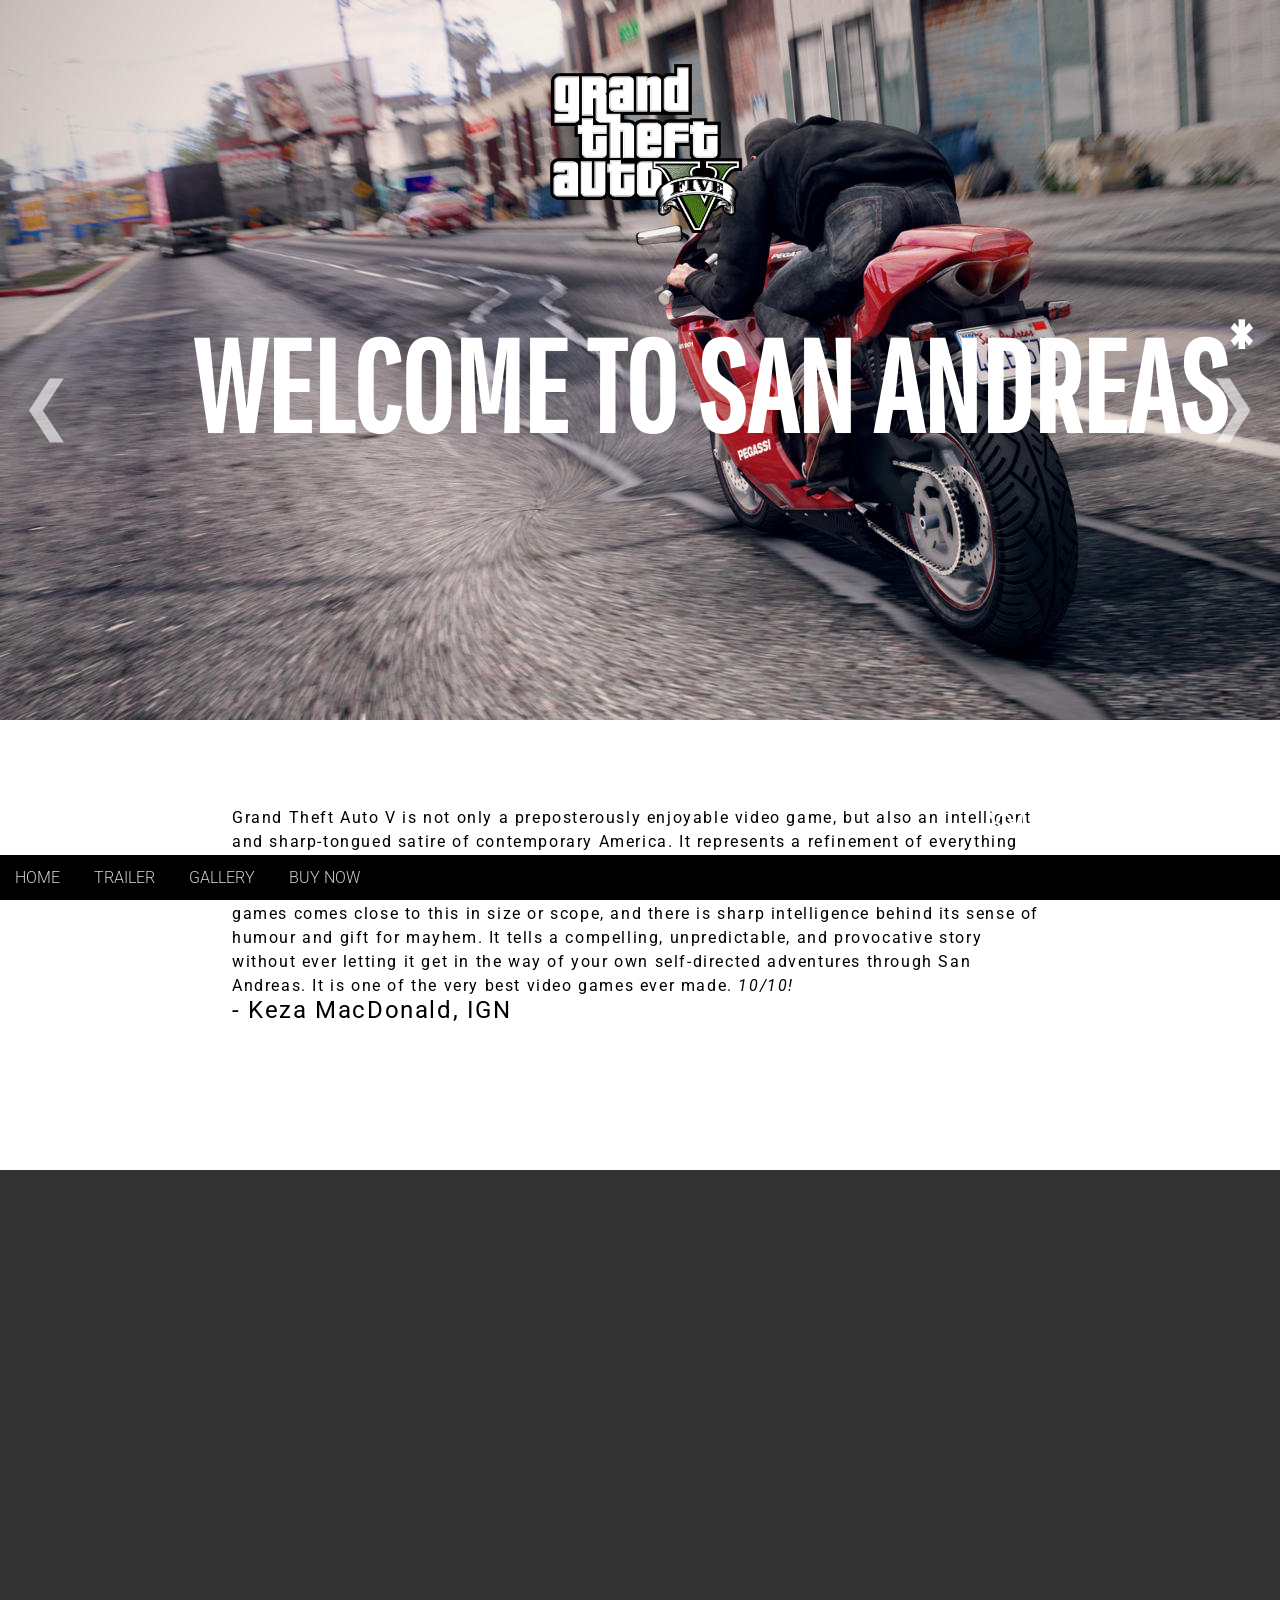
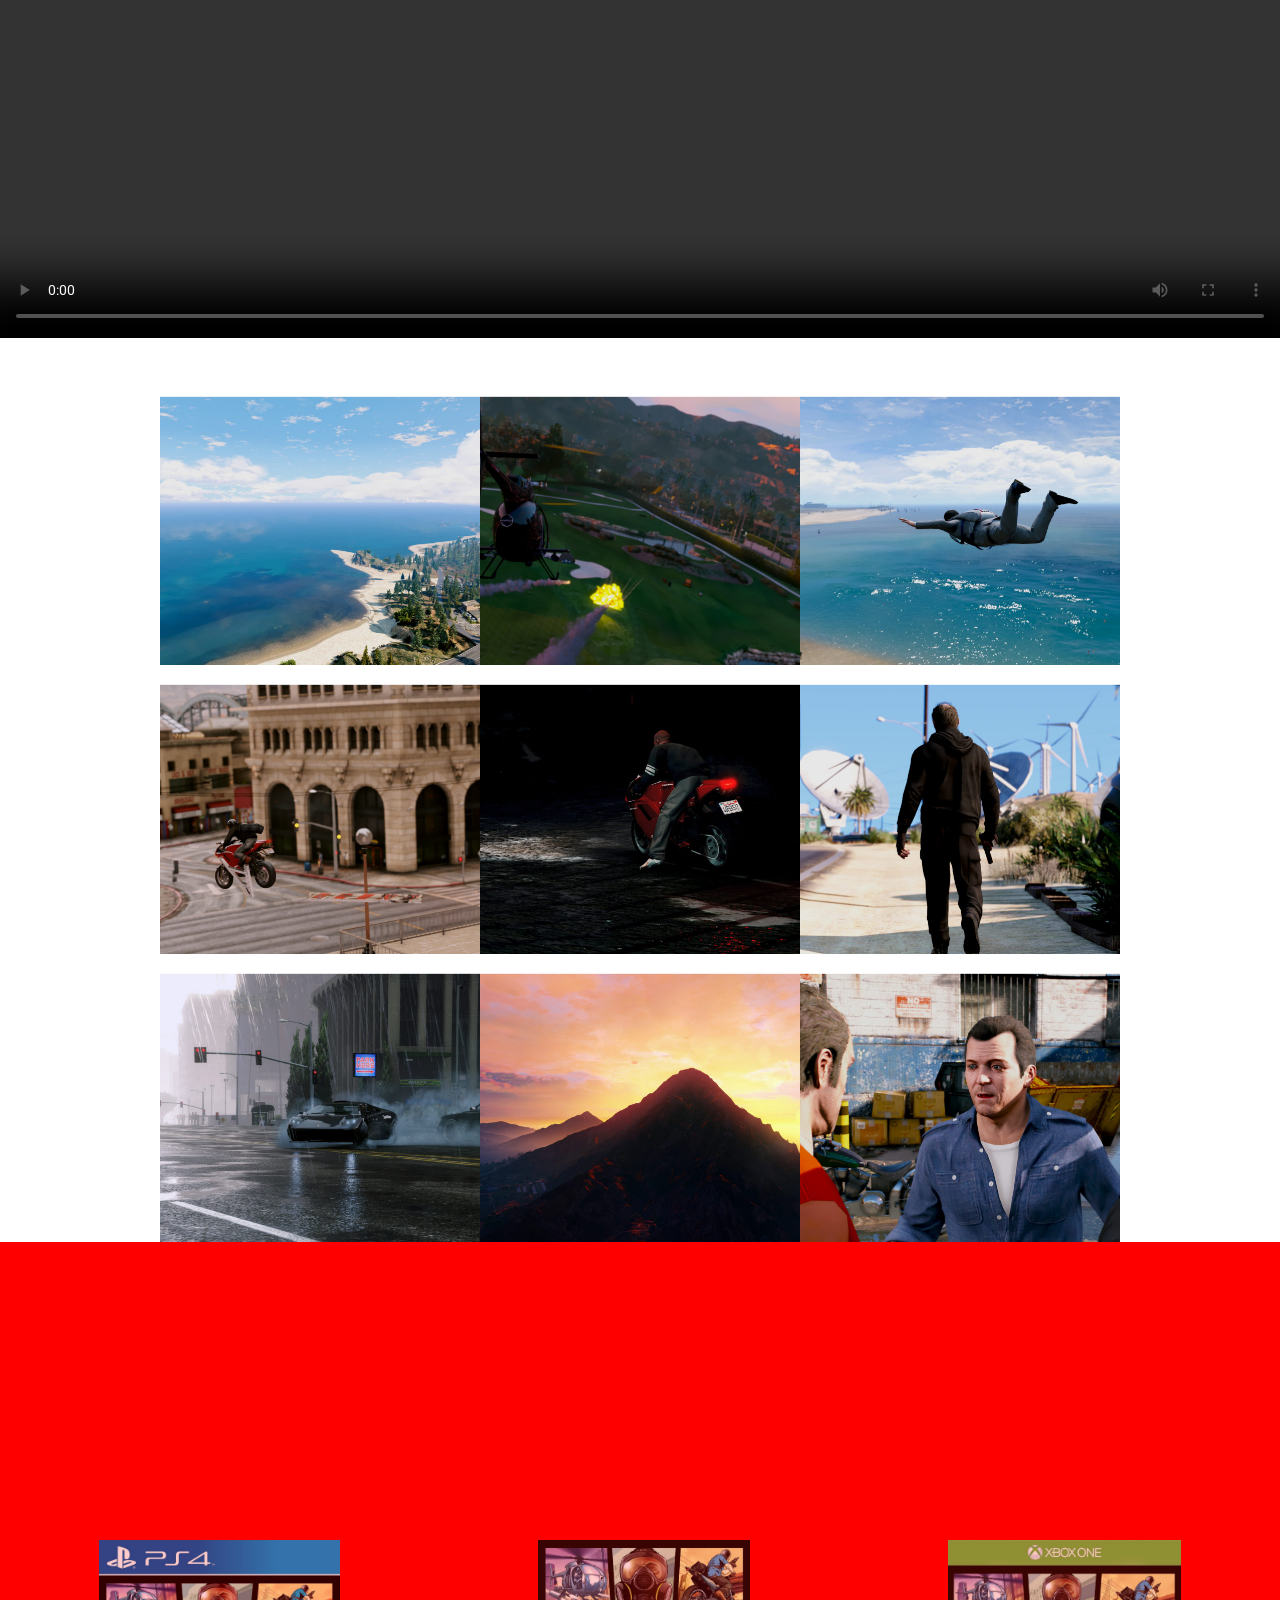
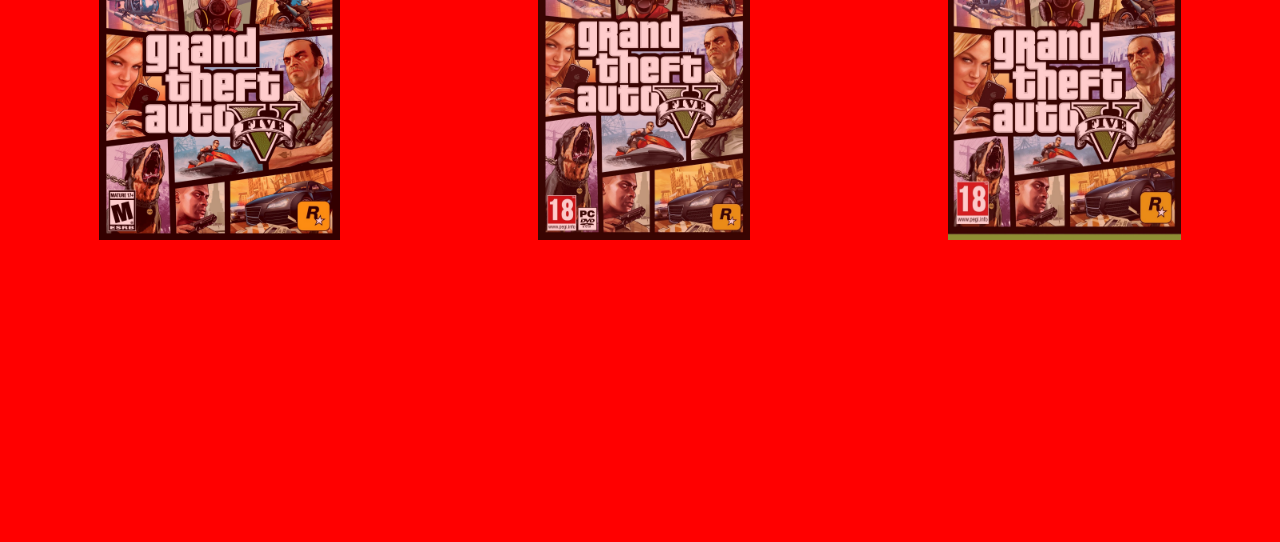
<file: index.html>
<!DOCTYPE html>
<html lang="en">
    <head>
        <meta charset="utf-8">
        <meta http-equiv="X-UA-Compatible" content="IE=edge">
        <title>GTA V</title>
        <meta name="description" content="">
        <meta name="viewport" content="width=device-width, initial-scale=1">
        <link rel="stylesheet" href="promo.css">
    </head>
   <body>
        <div id="container">
            <div id="home">
                <img class="logo" src="images/logo.png" alt="GTA Logo">
                <div class="button">
                    <button class="direction" id="back" onclick="plusDivs(-1)">&#10094</button>
                    <button class="direction" id="front" onclick="plusDivs(1)">&#10095</button>
                </div> 
                <h1 class="welcome">Welcome to San Andreas<span class="asterisk">*</span></h1>
                <h2 class="sub">*Where everything is legal</h2>
                <div class="slideshow">
                    <img class="slides" src="images/pic1.jpg" alt="">
                    <img class="slides" src="images/pic2.jpg" alt="">
                    <img class="slides" src="images/pic3.jpg" alt="">
                    <img class="slides" src="images/pic4.png" alt="">
                    <img class="slides" src="images/pic5.jpg" alt="">
                </div>
            </div>
            
            <div id="content">
                <blockquote>Grand Theft Auto V is not only a preposterously enjoyable video game, but also an intelligent and sharp-tongued satire of contemporary America. It represents a refinement of everything that GTA IV brought to the table five years ago. It’s technically more accomplished in every conceivable way, but it’s also tremendously ambitious in its own right. No other world in video games comes close to this in size or scope, and there is sharp intelligence behind its sense of humour and gift for mayhem. It tells a compelling, unpredictable, and provocative story without ever letting it get in the way of your own self-directed adventures through San Andreas.
It is one of the very best video games ever made. <em>10/10!</em><br><span class="author"> - Keza MacDonald, IGN</span></blockquote>
            </div>

            <div id="trailer">
                <video width="100%" height="768" controls>
                    <source src="http://videos.rockstargames.com/v3/V-pc60fps-en_us-360p60.mp4" type="video/mp4">
                </video>
            </div>
            
            <div id="gallery">
                <table>
                    <tr>
                        <td><img class="gall" src="images/gall1.jpg" alt=""></td>
                        <td><img class="gall" src="images/gall2.jpg" alt=""></td>
                        <td><img class="gall" src="images/gall3.jpg" alt=""></td>
                    </tr>
                    <tr>
                        <td><img class="gall" src="images/gall4.jpg" alt=""></td>
                        <td><img class="gall" src="images/gall5.jpg" alt=""></td>
                        <td><img class="gall" src="images/gall6.jpg" alt=""></td>
                    </tr>
                    <tr>
                        <td><img class="gall" src="images/gall7.jpg" alt=""></td>
                        <td><img class="gall" src="images/gall8.jpg" alt=""></td>
                        <td><img class="gall" src="images/gall9.jpg" alt=""></td>
                    </tr>
                </table>
            </div>

            <div id="buy">
                <a href="#openModal"><img class="product" src="images/ps4.jpg" alt=""></a>
                <a href="#openModal"><img class="product" src="images/pc.jpg" alt=""></a>
                <a href="#openModal"><img class="product" src="images/xboxone.jpg" alt=""></a>
            </div>

            <div id="navigation">
                <nav>
                    <a href="#home">Home</a>
                    <a href="#trailer">Trailer</a>
                    <a href="#gallery">Gallery</a>
                    <a href="#buy">Buy Now</a>
                </nav>
            </div>

            <div id="openModal" class="modalDialog">
                <div>
                    <a href="#close" title="Close" class="close">X</a>
                    <div class="pop">
                        <img class="store" src="images/amazon.png" alt="Amazon Logo"><br>
                        <a class="purchase" href="https://www.amazon.com/Grand-Theft-Auto-V-PlayStation-4/dp/B00KVSQ848/ref=sr_1_1?s=videogames&ie=UTF8&qid=1496779579&sr=1-1&keywords=gta+v" target="_blank">Buy Now</a>
                    </div>
                </div>
            </div>
        </div>

        <script src="promo.js">
       </script>
    </body>
</html>
</file>
<file: promo.css>
@import url('https://fonts.googleapis.com/css?family=Sacramento|Pathway+Gothic+One|Roboto:100,300,400');
html, body {
	margin: 0;
	padding: 0;
}
a {
	text-decoration: none;
	color: #ccc;
	font-family: 'Roboto', sans-serif;
	font-weight: 300;
	font-size: 1.0rem;
	text-transform: uppercase;
	margin: 0 15px;
}
table {
    width: 100%;
    border-collapse: collapse;
    margin-top: 35px;
    box-sizing: border-box;
}
td {
  position: relative;
  width: 200px;
  height: 200px;
  overflow: hidden;
}
.gall {
  position: absolute;
  left: 50%;
  top: 50%;
  height: 100%;
  width: auto;
  transform: translate(-50%,-50%);
  margin: 20px;
  transition: all 0.8s ease-in;
}
.gall:hover {
  position: absolute;
  left: 70%;
  height: -50px;
  width: auto;
  z-index: 999;
  cursor: pointer;
}
#container {
	display: flex;
	flex-direction: column;
	width: 100%;
	height: 100%;
}
#blue {
	width: 100vw;
	height: 95vh;
}
#gallery {
	width: 75%;
	height: 100vh;
	margin: 0 auto;
    display: flex;
    justify-content: center;
}
#content {
	background-color: #fff;
	width: 70%;
	height: 50vh;
	margin: 0 auto;
	padding-top: 70px;
	box-sizing: border-box;
}
blockquote {
	font-family: 'Roboto', sans-serif;
	letter-spacing: 0.1rem;
	line-height: 1.5rem;
}
.author {
	font-size: 1.5rem;
}
#navigation {
	width: 100%;
	height: 5vh;
	position: fixed;
	bottom: 0;
	background-color: #000;
	display: flex;
	align-items: center;
}
#buy {
    background-color: #ff0000;
	width: 100%;
	height: 100vh;
    display: flex;
	justify-content: space-around;
	align-items: center;
}
.product {
  max-width:500px;
  max-height:300px;
  width: auto;
  height: auto;
  opacity: 0.8;
  transition: all 0.5s ease-in;
}
.product:hover {
  max-width:700px;
  max-height:400px;
  width: auto;
  height: auto;	
  opacity: 1;
}
.welcome {
	font-family: 'Pathway Gothic One', sans-serif;
	text-transform: uppercase;
	font-size: 8rem;
	position: absolute;
	top: 25%;
	left: 15%;
	color: #fff;
	text-align: center;
}
.asterisk {
	font-size: 4rem;
	position: absolute;
	top: 50;
}
.sub {
	font-family: 'Sacramento', cursive;
	letter-spacing: 0.1rem;
	font-size: 1.8rem;
	position: absolute;
	bottom: 3%;
	left: 77%;
	color: #fff;
	text-align: center;
}
.logo {
	position: absolute;
	left: 43%;
	width: 15%;
	margin-top: 5%;
}
.slides {
	height: 100%;
	width: 100%;
}
.direction {
	z-index: 10;
	border: none;
	padding: 20px;
	height: 50%;
	font-size: 4rem;
	color: white;
	background-color: rgba(0, 0, 0, 0);
	outline: none;
	margin-top: 20vh;
	opacity: 0.6;
    cursor: pointer;
}
.slideshow {
	box-sizing: border-box;
}
#back {
	position: absolute;
	left: 0;
}
#front {
	position: absolute;
	right: 0;
}
.modalDialog {
	position: fixed;
	font-family: 'Pathway Gothic One', sans-serif;
	top: 0;
	right: 0;
	bottom: 0;
	left: 0;
	background: rgba(0,0,0,0.6);
	z-index: 99999;
	opacity:0;
	transition: opacity 400ms ease-in;
	pointer-events: none;
}
.modalDialog:target {
	opacity:1;
	pointer-events: auto;
}
.modalDialog > div {
	width: 400px;
	position: relative;
	margin: 13% auto;
	padding: 5px 40px 120px 20px;
	background: #fff;
	background: -moz-linear-gradient(#fff, #999);
	background: -webkit-linear-gradient(#fff, #999);
	background: -o-linear-gradient(#fff, #999);
}
.close {
	background: #606061;
	color: #FFFFFF;
	line-height: 25px;
	position: absolute;
	right: -12px;
	text-align: center;
	top: -10px;
	width: 24px;
	text-decoration: none;
	font-weight: bold;
	border-radius: 12px;
	box-shadow: 1px 1px 3px #000;
	transition: opacity 400ms ease-in;
}
.close:hover { background: #F7971E; }

.pop {
	margin: 0 auto;
	text-align: center;
}
.purchase {
	padding: 10px 20px;
	border-radius: 5px;
	background-color: #F7971E;
	font-family: 'Pathway Gothic One', sans-serif;
	font-size: 1.5rem;
	letter-spacing: 0.1rem;
}
.store {
  max-width:500px;
  max-height:200px;
  width: auto;
  height: auto;
}
</file>
